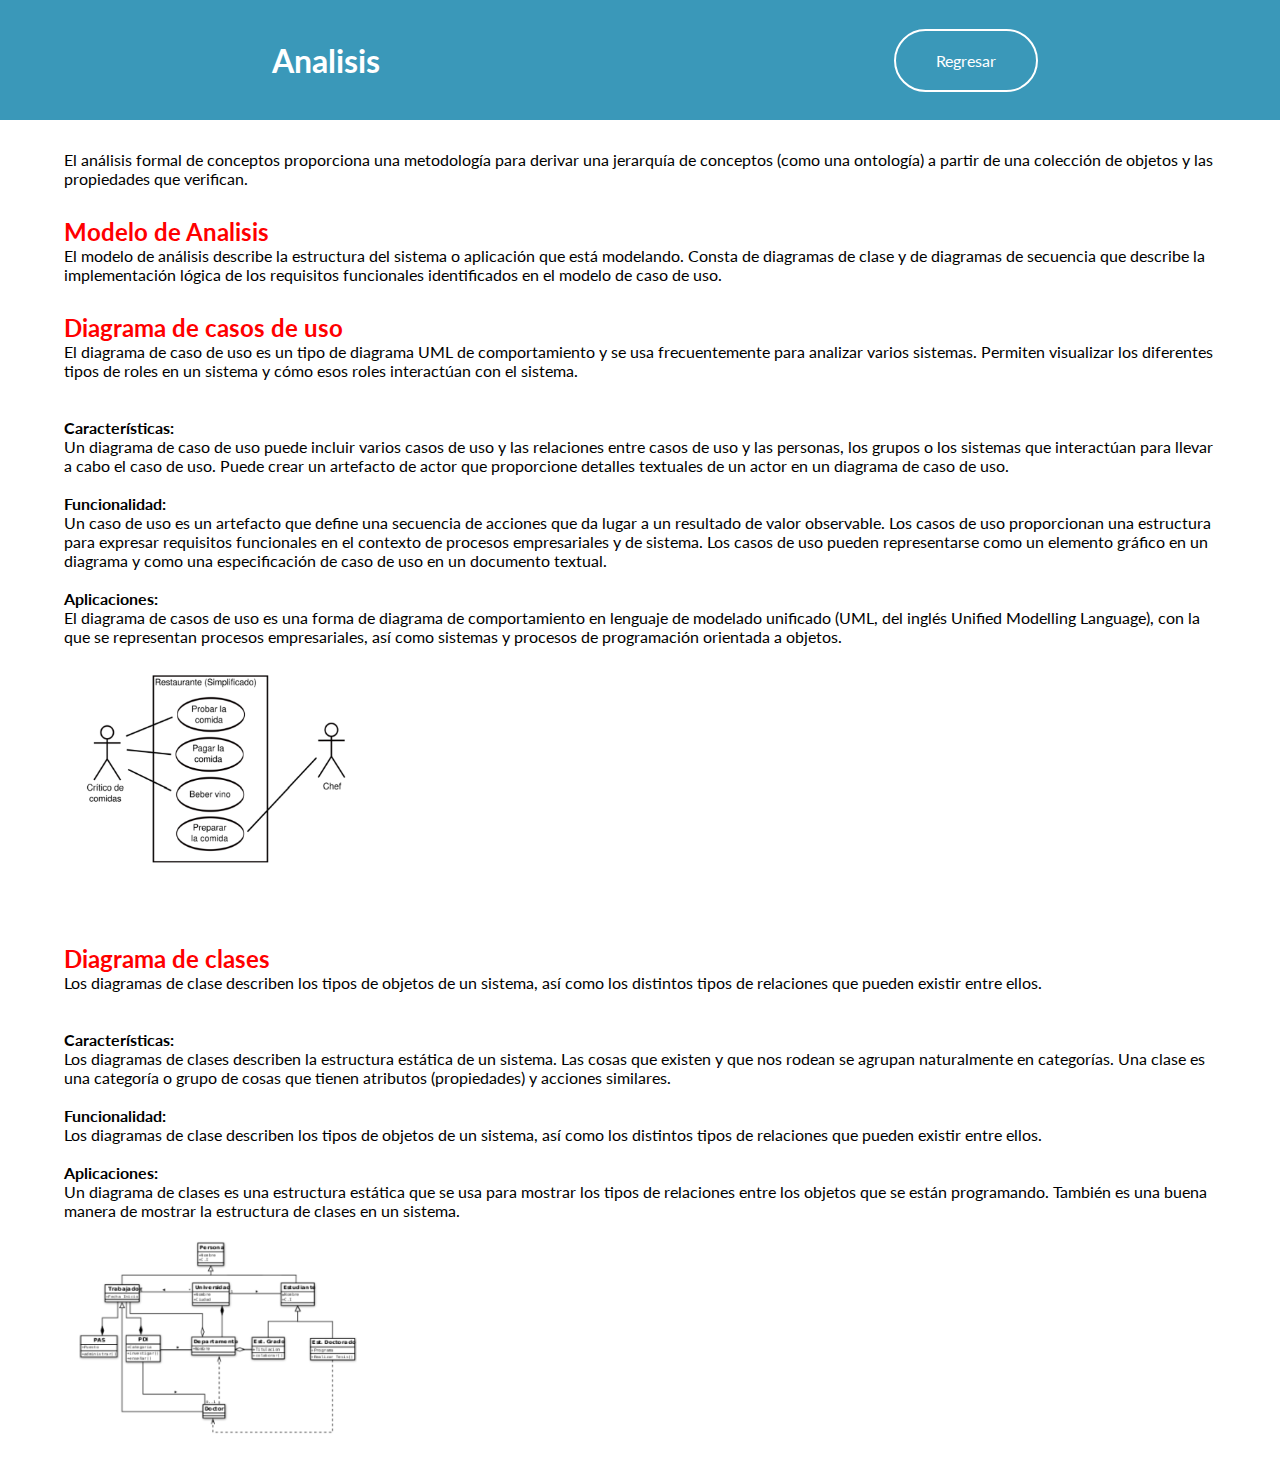
<file: modelo/an.html>
<!DOCTYPE html>
<html lang="en">
<head>
    <meta charset="UTF-8">
    <link rel="preconnect" href="https://fonts.googleapis.com">
    <link rel="preconnect" href="https://fonts.gstatic.com" crossorigin>
    <link href="https://fonts.googleapis.com/css2?family=Lato:wght@300;400;700&display=swap" rel="stylesheet">
    <link rel="stylesheet" href="style.css">
    <meta http-equiv="X-UA-Compatible" content="IE=edge">
    <meta name="viewport" content="width=device-width, initial-scale=1.0">
    <title>Analisis</title>
</head>
<body>
    <nav class="nav-second"><h1>Analisis</h1>  <a href="index.html" style="color:white; border: 2px solid white; width: 100px; border-radius: 50px;">Regresar</a></nav>
    <main class="text-main">
        <p>El análisis formal de conceptos proporciona una metodología para derivar una
            jerarquía de conceptos (como una ontología) a partir de una colección de
            objetos y las propiedades que verifican.
        </p>
        <h3 style="color:red; font-size: 1.5em;"><br> Modelo de Analisis</h3>
        <p>El modelo de análisis describe la estructura del sistema o aplicación que está
            modelando. Consta de diagramas de clase y de diagramas de secuencia que
            describe la implementación lógica de los requisitos funcionales identificados en
            el modelo de caso de uso.
        </p> 
        <h3 style="color:red; font-size: 1.5em;"><br> Diagrama de casos de uso</h3>
        <p> El diagrama de caso de uso es un tipo de diagrama UML de comportamiento y
            se usa frecuentemente para analizar varios sistemas. Permiten visualizar los
            diferentes tipos de roles en un sistema y cómo esos roles interactúan con el sistema.
        </p>
        
            <br> 
            <h4><br> Características: <br>  </h4>
            
        <p>
            Un diagrama de caso de uso puede incluir varios casos de uso y las relaciones
            entre casos de uso y las personas, los grupos o los sistemas que interactúan
            para llevar a cabo el caso de uso. Puede crear un artefacto de actor que
            proporcione detalles textuales de un actor en un diagrama de caso de uso.
        </p>    
            <h4><br> Funcionalidad: <br></h4> 
            Un caso de uso es un artefacto que define una secuencia de acciones que da lugar
            a un resultado de valor observable. Los casos de uso proporcionan una estructura
            para expresar requisitos funcionales en el contexto de procesos empresariales y
            de sistema. Los casos de uso pueden representarse como un elemento gráfico en
            un diagrama y como una especificación de caso de uso en un documento textual.
            <h4><br> Aplicaciones:</h4> 
            El diagrama de casos de uso es una forma de diagrama de comportamiento en
            lenguaje de modelado unificado (UML, del inglés Unified Modelling Language), con
            la que se representan procesos empresariales, así como sistemas y procesos de
            programación orientada a objetos.
            <br> <br>
            <img src="img1.png" alt="" srcset="" style="max-width: 100%;">
            
            <br><br>

            <h3 style="color:red; font-size: 1.5em;"><br> Diagrama de clases</h3>
        <p> Los diagramas de clase describen los tipos de objetos de un sistema, así como
los distintos tipos de relaciones que pueden existir entre ellos.

        </p>
        
            <br> 
            <h4><br> Características: <br>  </h4>
            
        <p>
            Los diagramas de clases describen la estructura estática de un sistema. Las
cosas que existen y que nos rodean se agrupan naturalmente en categorías.
Una clase es una categoría o grupo de cosas que tienen atributos (propiedades) y
acciones similares.
        </p>    
            <h4><br> Funcionalidad: <br></h4> 
            Los diagramas de clase describen los tipos de objetos de un sistema, así como
los distintos tipos de relaciones que pueden existir entre ellos.
            <h4><br> Aplicaciones:</h4> 
            Un diagrama de clases es una estructura estática que se usa para mostrar los
tipos de relaciones entre los objetos que se están programando. También es
una buena manera de mostrar la estructura de clases en un sistema.
            <br> <br>
            <img src="img2.png" alt="" srcset="" tyle="width: 200px;">
    </main>
    
</body>
</html>
</file>
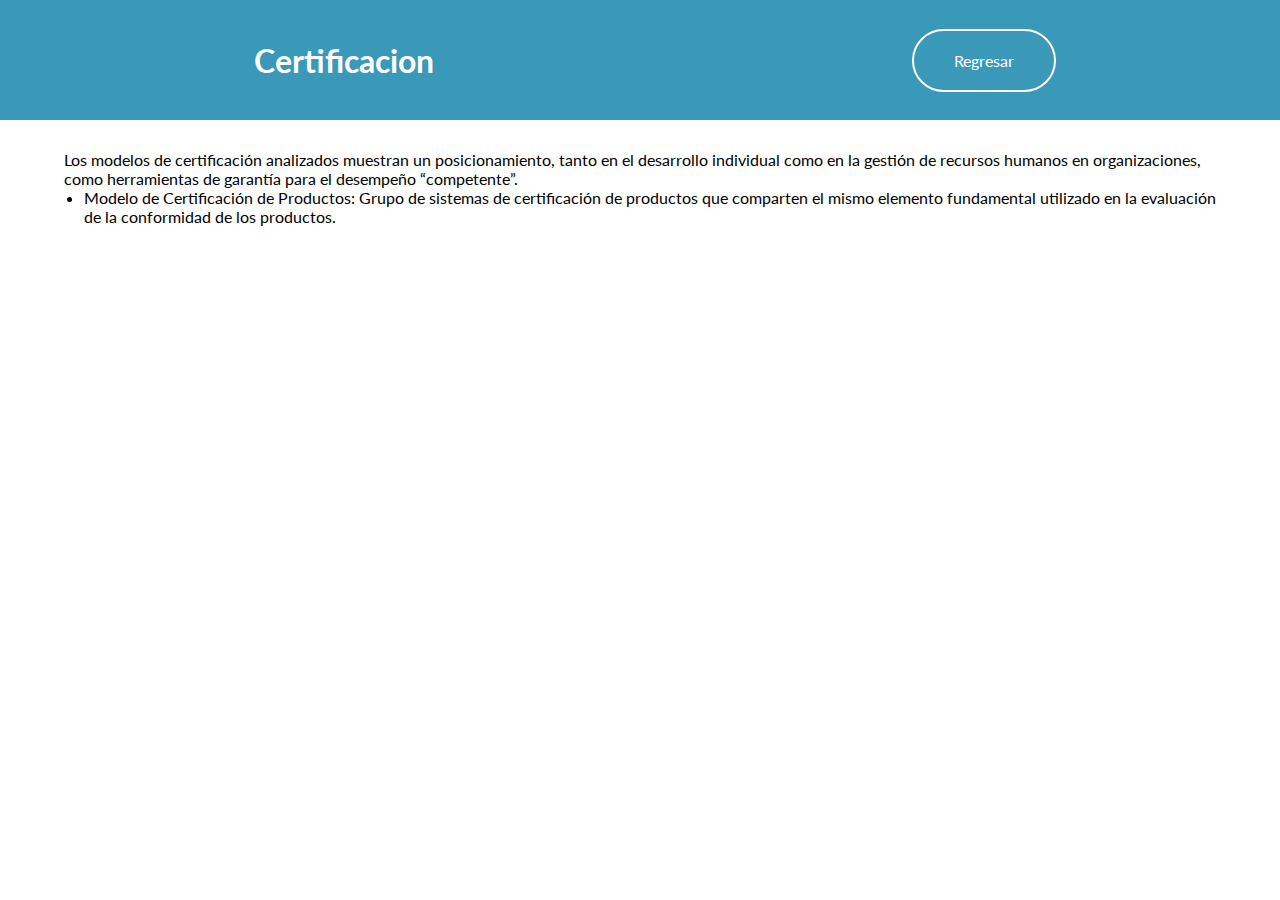
<file: modelo/cert.html>
<!DOCTYPE html>
<html lang="en">
<head>
    <meta charset="UTF-8">
    <link rel="preconnect" href="https://fonts.googleapis.com">
    <link rel="preconnect" href="https://fonts.gstatic.com" crossorigin>
    <link href="https://fonts.googleapis.com/css2?family=Lato:wght@300;400;700&display=swap" rel="stylesheet">
    <link rel="stylesheet" href="style.css">
    <meta http-equiv="X-UA-Compatible" content="IE=edge">
    <meta name="viewport" content="width=device-width, initial-scale=1.0">
    <title>Certificacion</title>
</head>
<body>
    <nav class="nav-second"><h1>Certificacion</h1>  <a href="index.html" style="color:white; border: 2px solid white; width: 100px; border-radius: 50px;">Regresar</a></nav>
    <main class="text-main">
        <p>
            Los modelos de certificación analizados muestran un posicionamiento, tanto en el
desarrollo individual como en la gestión de recursos humanos en organizaciones,
como herramientas de garantía para el desempeño “competente”.
        </p>
        <ul style="margin-left: 20px;">
            <li>
                Modelo de Certificación de Productos: Grupo de sistemas de certificación de
productos que comparten el mismo elemento fundamental utilizado en la
evaluación de la conformidad de los productos.
            </li>
        </ul>
        
    </main>
    
</body>
</html>
</file>
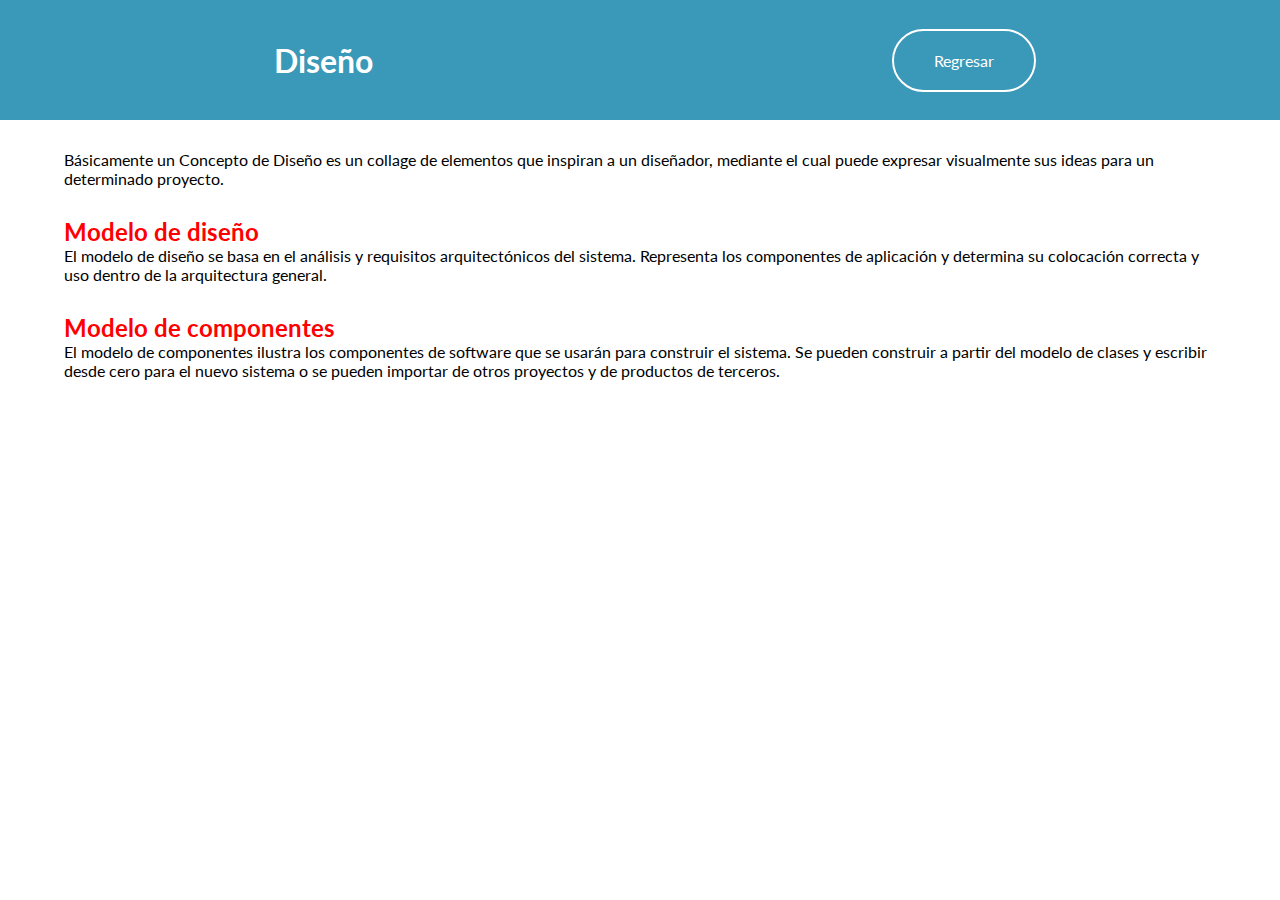
<file: modelo/dis.html>
<!DOCTYPE html>
<html lang="en">
<head>
    <meta charset="UTF-8">
    <link rel="preconnect" href="https://fonts.googleapis.com">
    <link rel="preconnect" href="https://fonts.gstatic.com" crossorigin>
    <link href="https://fonts.googleapis.com/css2?family=Lato:wght@300;400;700&display=swap" rel="stylesheet">
    <link rel="stylesheet" href="style.css">
    <meta http-equiv="X-UA-Compatible" content="IE=edge">
    <meta name="viewport" content="width=device-width, initial-scale=1.0">
    <title>Diseño</title>
</head>
<body>
    <nav class="nav-second"><h1>Diseño</h1>  <a href="index.html" style="color:white; border: 2px solid white; width: 100px; border-radius: 50px;">Regresar</a></nav>
    <main class="text-main">
        <p>
            Básicamente un Concepto de Diseño es un collage de elementos que inspiran a
un diseñador, mediante el cual puede expresar visualmente sus ideas para un
determinado proyecto.

        </p>
        <h3 style="color:red; font-size: 1.5em;"><br> Modelo de diseño</h3>
        <p>
            El modelo de diseño se basa en el análisis y requisitos arquitectónicos del
sistema. Representa los componentes de aplicación y determina su colocación
correcta y uso dentro de la arquitectura general.
        </p> 
        <h3 style="color:red; font-size: 1.5em;"><br> Modelo de componentes</h3>
        <p>
            El modelo de componentes ilustra los componentes de software que se usarán
para construir el sistema. Se pueden construir a partir del modelo de clases y
escribir desde cero para el nuevo sistema o se pueden importar de otros proyectos
y de productos de terceros.
        </p> 
    </main>
    
</body>
</html>
</file>
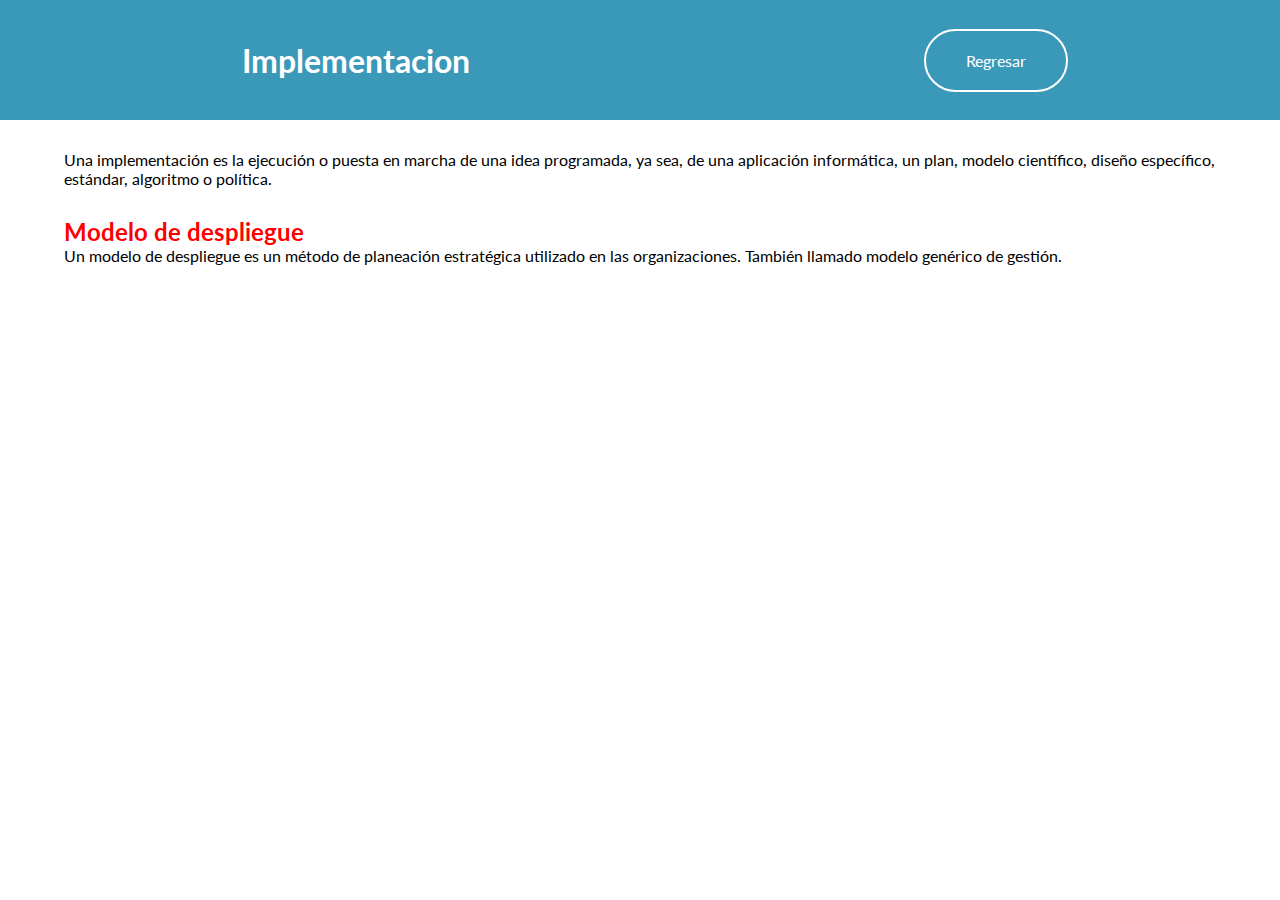
<file: modelo/imp.html>
<!DOCTYPE html>
<html lang="en">
<head>
    <meta charset="UTF-8">
    <link rel="preconnect" href="https://fonts.googleapis.com">
    <link rel="preconnect" href="https://fonts.gstatic.com" crossorigin>
    <link href="https://fonts.googleapis.com/css2?family=Lato:wght@300;400;700&display=swap" rel="stylesheet">
    <link rel="stylesheet" href="style.css">
    <meta http-equiv="X-UA-Compatible" content="IE=edge">
    <meta name="viewport" content="width=device-width, initial-scale=1.0">
    <title>Implementacion</title>
</head>
<body>
    <nav class="nav-second"><h1>Implementacion</h1>  <a href="index.html" style="color:white; border: 2px solid white; width: 100px; border-radius: 50px;">Regresar</a></nav>
    <main class="text-main">
        <p>
            Una implementación es la ejecución o puesta en marcha de una idea
programada, ya sea, de una aplicación informática, un plan, modelo científico,
diseño específico, estándar, algoritmo o política.

        </p>
        <h3 style="color:red; font-size: 1.5em;"><br> Modelo de despliegue</h3>
        <p>
            Un modelo de despliegue es un método de planeación estratégica utilizado en las
organizaciones. También llamado modelo genérico de gestión.
        </p> 
        
    </main>
    
</body>
</html>
</file>
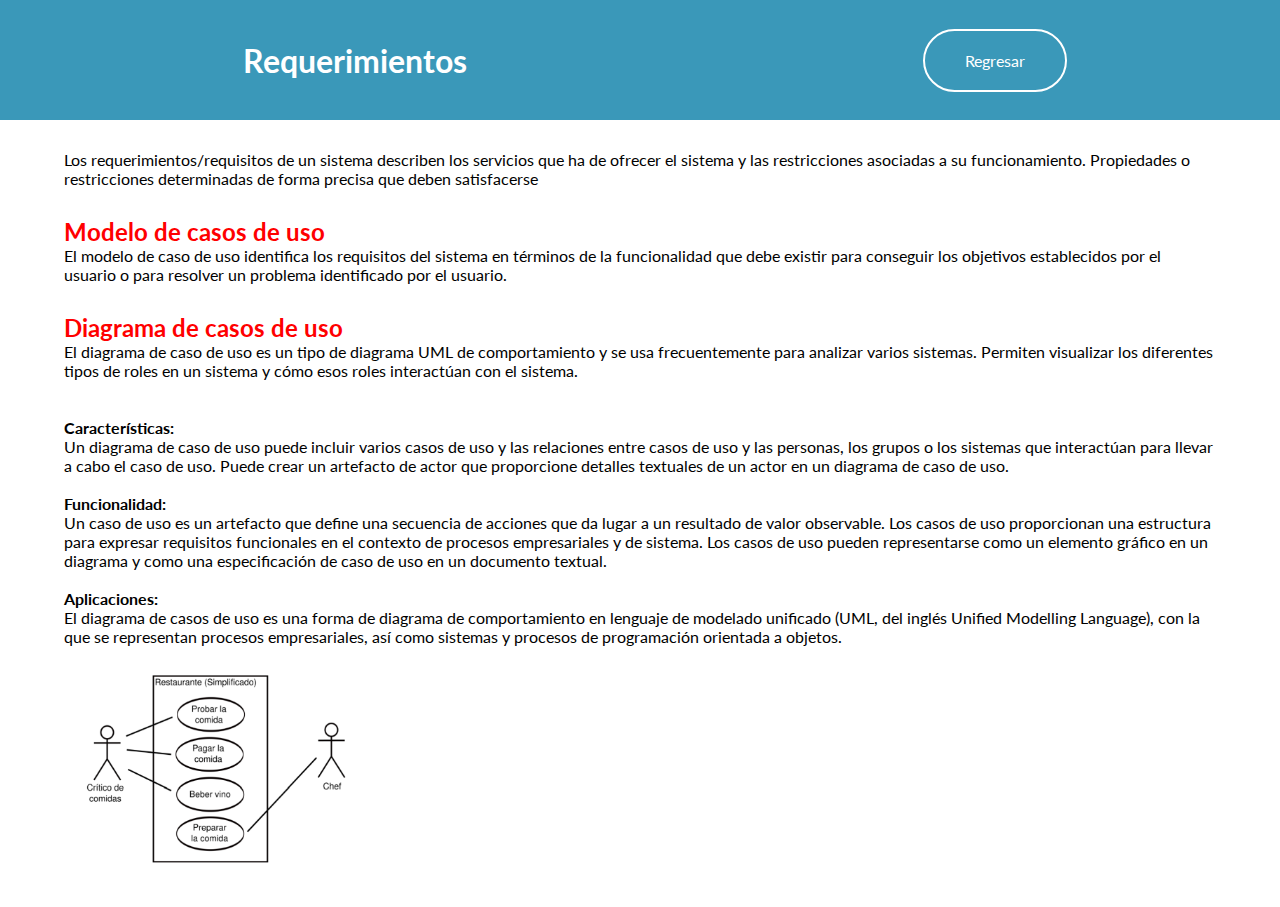
<file: modelo/req.html>
<!DOCTYPE html>
<html lang="en">
<head>
    <meta charset="UTF-8">
    <link rel="preconnect" href="https://fonts.googleapis.com">
    <link rel="preconnect" href="https://fonts.gstatic.com" crossorigin>
    <link href="https://fonts.googleapis.com/css2?family=Lato:wght@300;400;700&display=swap" rel="stylesheet">
    <link rel="stylesheet" href="style.css">
    <meta http-equiv="X-UA-Compatible" content="IE=edge">
    <meta name="viewport" content="width=device-width, initial-scale=1.0">
    <title>Requerimientos</title>
</head>
<body>
    <nav class="nav-second"><h1>Requerimientos</h1>  <a href="index.html" style="color:white; border: 2px solid white; width: 100px; border-radius: 50px;">Regresar</a></nav>
    <main class="text-main">
        <p>Los requerimientos/requisitos de un sistema describen los servicios que ha de
            ofrecer el sistema y las restricciones asociadas a su funcionamiento.
            Propiedades o restricciones determinadas de forma precisa que deben satisfacerse
        </p>
        <h3 style="color:red; font-size: 1.5em;"><br> Modelo de casos de uso</h3>
        <p>El modelo de caso de uso identifica los requisitos del sistema en términos de la
            funcionalidad que debe existir para conseguir los objetivos establecidos por el
            usuario o para resolver un problema identificado por el usuario.
        </p> 
        <h3 style="color:red; font-size: 1.5em;"><br> Diagrama de casos de uso</h3>
        <p> El diagrama de caso de uso es un tipo de diagrama UML de comportamiento y
            se usa frecuentemente para analizar varios sistemas. Permiten visualizar los
            diferentes tipos de roles en un sistema y cómo esos roles interactúan con el sistema.
        </p>
        
            <br> 
            <h4><br> Características: <br>  </h4>
            
        <p>
            Un diagrama de caso de uso puede incluir varios casos de uso y las relaciones
            entre casos de uso y las personas, los grupos o los sistemas que interactúan
            para llevar a cabo el caso de uso. Puede crear un artefacto de actor que
            proporcione detalles textuales de un actor en un diagrama de caso de uso.
        </p>    
            <h4><br> Funcionalidad: <br></h4> 
            Un caso de uso es un artefacto que define una secuencia de acciones que da lugar
            a un resultado de valor observable. Los casos de uso proporcionan una estructura
            para expresar requisitos funcionales en el contexto de procesos empresariales y
            de sistema. Los casos de uso pueden representarse como un elemento gráfico en
            un diagrama y como una especificación de caso de uso en un documento textual.
            <h4><br> Aplicaciones:</h4> 
            El diagrama de casos de uso es una forma de diagrama de comportamiento en
            lenguaje de modelado unificado (UML, del inglés Unified Modelling Language), con
            la que se representan procesos empresariales, así como sistemas y procesos de
            programación orientada a objetos.
            <br> <br>
            <img src="img1.png" alt="" srcset="" >
    </main>
    
</body>
</html>
</file>
<file: modelo/style.css>
*{
    margin: 0;
    padding: 0;
    font-family: 'Lato', sans-serif;
}
nav{
    background-color: #3A98B9;
    padding: 20px;
    height: 80px;
    display: flex;
    justify-content: center;
    align-items: center;
    color: white;
    position: fixed;
    width: 100%;
}
.nav-second{
    justify-content: space-around;
}
main{
    display: flex;
    justify-content: center;
    padding-top: 150px;
    padding-bottom: 30px;
    flex-wrap: wrap;
}
.text-main{
    justify-content: flex-start;
    margin: 0 auto;
    padding-top: 150px;
    max-width: 90%;
    flex-direction: column;
}
.requerimientos{
    background-color: orange;
}
.analisis{
    background-color: green;
}
.dis{
    background-color: gray;
}
.imp{
    background-color: yellow;
}
.certi{
    background-color: greenyellow;
}
a{
    text-decoration: none;
    color: black;
    width: 200px;
    text-align: center;
    margin: 10px;
    padding: 20px;
}
img{
    max-width: 90%;
    width: 300px;
}
</file>
